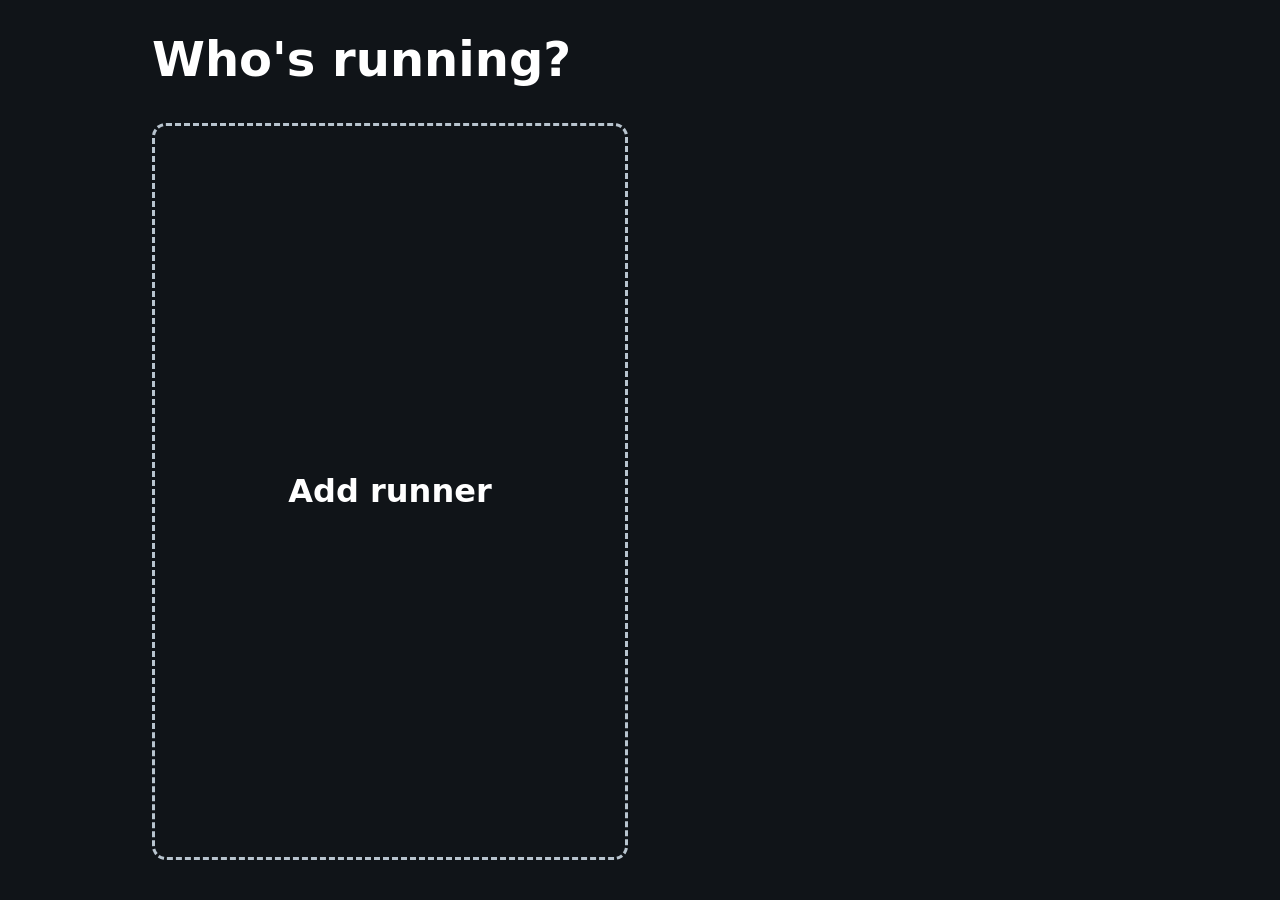
<file: index.html>
<!doctype html>
<html lang="en">
  <head>
    <meta charset="utf-8" />
    <meta name="viewport" content="width=device-width, initial-scale=1, viewport-fit=cover" />
    <meta name="theme-color" content="#101418" />
    <title>Treadmill C25K</title>
    <link rel="manifest" href="manifest.webmanifest" />
    <link rel="icon" href="icons/icon-192.png" />
    <link rel="stylesheet" href="styles.css" />
    <script type="module" src="js/app.js"></script>
  </head>
  <body>
    <main id="screen-home" class="screen page" hidden>
      <h1>Who's running?</h1>
      <div id="profile-list" class="profile-list"></div>
    </main>

    <template id="profile-template">
      <section class="profile">
        <button type="button" class="profile-pick">
          <span class="profile-name"></span>
          <span class="profile-progress"></span>
          <span class="profile-session"></span>
        </button>
        <div class="profile-checkin" hidden>
          <span>Weekly check-in: about a minute</span>
          <button type="button" class="checkin-start primary">Start</button>
          <button type="button" class="checkin-later secondary">Not now</button>
        </div>
        <div class="profile-actions">
          <button type="button" class="profile-plan secondary">Plan</button>
          <button type="button" class="profile-journey secondary">Journey</button>
          <button type="button" class="profile-settings secondary">Settings</button>
        </div>
      </section>
    </template>

    <main id="screen-checkin" class="screen light-screen" hidden>
      <div class="light-page">
        <header class="light-header">
          <div>
            <h1>Weekly check-in</h1>
            <p id="checkin-week" class="light-note"></p>
          </div>
          <div class="step-dots" aria-hidden="true">
            <span class="step-dot"></span><span class="step-dot"></span><span class="step-dot"></span>
          </div>
        </header>
        <div id="checkin-body" class="light-stack"></div>
      </div>
    </main>

    <main id="screen-journey" class="screen light-screen" hidden>
      <div class="light-page">
        <header class="light-header">
          <div>
            <h1 id="journey-title"></h1>
            <p id="journey-subtitle" class="light-note"></p>
          </div>
        </header>
        <div id="journey-body" class="light-stack"></div>
        <div class="light-actions">
          <button type="button" id="journey-back" class="light-primary">Back</button>
        </div>
      </div>
    </main>

    <main id="screen-plan" class="screen page" hidden>
      <h1 id="plan-title"></h1>
      <p class="lead">Every run also has a 5 min warm-up walk and a 5 min cool-down walk.</p>
      <div id="plan-weeks" class="plan-weeks"></div>
      <div class="actions">
        <button type="button" id="plan-back" class="secondary">Back</button>
      </div>
    </main>

    <template id="plan-week-template">
      <section class="plan-week">
        <div class="plan-week-header">
          <h2 class="plan-week-title"></h2>
          <span class="plan-week-status"></span>
        </div>
        <div class="plan-days"></div>
      </section>
    </template>

    <template id="plan-day-template">
      <div class="plan-day">
        <strong class="plan-day-label"></strong>
        <span class="plan-day-steps"></span>
        <span class="plan-day-total"></span>
      </div>
    </template>

    <main id="screen-prep" class="screen page" hidden>
      <h1 id="prep-title"></h1>
      <p id="prep-session" class="lead"></p>
      <section id="prep-hr" class="panel">
        <p>Start a Treadmill activity on the watch and turn on Broadcast HR, then connect.</p>
        <p id="prep-hr-status" class="status"></p>
        <p id="prep-hr-message" class="message"></p>
        <button type="button" id="prep-connect" class="secondary">Connect heart rate</button>
      </section>
      <div class="actions">
        <button type="button" id="prep-back" class="secondary">Back</button>
        <button type="button" id="prep-start" class="primary">Start run</button>
      </div>
    </main>

    <main id="screen-run" class="screen run" hidden>
      <header class="run-top">
        <span class="run-info">
          <strong id="run-runner"></strong>
          <span id="run-session"></span>
          <span id="run-elapsed"></span>
        </span>
        <span class="run-controls">
          <button type="button" id="switch-button" class="ghost" hidden></button>
          <button type="button" id="pause-button" class="ghost">Pause</button>
          <button type="button" id="lock-button" class="ghost">Lock</button>
        </span>
      </header>

      <section class="run-centre">
        <div id="banner" class="banner" role="status"></div>
        <div id="run-main" class="run-main">
          <div id="run-label" class="run-label"></div>
          <div id="run-countdown" class="run-countdown"></div>
        </div>
        <div id="run-paused" class="run-paused" hidden>
          <div class="run-label">PAUSED</div>
          <div class="actions">
            <button type="button" id="end-button" class="secondary">End run</button>
            <button type="button" id="resume-button" class="primary">Resume</button>
          </div>
        </div>
      </section>

      <footer class="run-tiles">
        <button type="button" id="run-hr-tile" class="tile">
          <span class="tile-title">Heart rate</span>
          <span id="run-hr" class="tile-value"></span>
          <span id="run-hr-detail" class="tile-detail"></span>
          <span id="run-hr-purpose" class="zone-box" hidden></span>
        </button>
        <div class="tile">
          <span class="tile-title">Next</span>
          <span id="run-next" class="tile-value tile-value-text"></span>
        </div>
        <div class="tile">
          <span class="tile-title">Run time left</span>
          <span id="run-left" class="tile-value"></span>
        </div>
      </footer>

      <div id="lock-overlay" class="lock-overlay" hidden>
        <div class="lock-hint">
          Locked. Hold for 2 seconds to unlock.
          <span class="lock-progress"></span>
        </div>
      </div>
    </main>

    <main id="screen-finish" class="screen page" hidden>
      <h1 id="finish-title"></h1>
      <dl class="stats">
        <div><dt>Time</dt><dd id="finish-time"></dd></div>
        <div><dt>Average HR</dt><dd id="finish-avg-hr"></dd></div>
        <div><dt>Max HR</dt><dd id="finish-max-hr"></dd></div>
      </dl>
      <section id="finish-peak" class="panel" hidden>
        <p id="finish-peak-text" class="status"></p>
        <button type="button" id="finish-peak-update" class="secondary">Update max HR and zones</button>
      </section>
      <div class="actions">
        <button type="button" id="finish-no" class="secondary"></button>
        <button type="button" id="finish-yes" class="primary"></button>
      </div>
    </main>

    <main id="screen-resume" class="screen page" hidden>
      <h1>Resume run?</h1>
      <p id="resume-detail" class="lead"></p>
      <div class="actions">
        <button type="button" id="resume-no" class="secondary">Discard</button>
        <button type="button" id="resume-yes" class="primary">Resume run</button>
      </div>
    </main>

    <main id="screen-settings" class="screen page" hidden>
      <h1 id="settings-title"></h1>
      <form id="settings-form">
        <label class="field">
          <span>Name</span>
          <input id="settings-name" type="text" maxlength="20" autocomplete="off" />
        </label>
        <label class="field check">
          <input id="settings-use-hr" type="checkbox" />
          <span>Uses a heart rate sensor</span>
        </label>
        <label class="field check">
          <input id="settings-track-weight" type="checkbox" />
          <span>Track weight in weekly check-ins (optional)</span>
        </label>

        <section class="panel">
          <h2 id="settings-zone-title"></h2>
          <p id="settings-zone-intro"></p>
          <div class="zone-details">
            <label id="settings-resting-field" class="field"><span>Resting HR</span><input id="settings-resting-hr" type="number" inputmode="numeric" min="30" max="120" /></label>
            <label id="settings-age-field" class="field"><span>Age</span><input id="settings-age" type="number" inputmode="numeric" min="10" max="100" /></label>
            <label class="field"><span id="settings-max-label"></span><input id="settings-max-hr" type="number" inputmode="numeric" min="100" max="240" /></label>
          </div>
          <p id="settings-zone-message" class="message"></p>
          <button type="button" id="settings-calculate" class="secondary">Calculate zones</button>
        </section>

        <fieldset>
          <legend>HR zones: bpm each zone starts at. Calculate them above or copy them from Garmin Connect.</legend>
          <div class="zones">
            <label class="field zone-field"><span class="zone-name"></span><input class="zone-input" type="number" inputmode="numeric" min="30" max="240" /><span class="zone-box"></span></label>
            <label class="field zone-field"><span class="zone-name"></span><input class="zone-input" type="number" inputmode="numeric" min="30" max="240" /><span class="zone-box"></span></label>
            <label class="field zone-field"><span class="zone-name"></span><input class="zone-input" type="number" inputmode="numeric" min="30" max="240" /><span class="zone-box"></span></label>
            <label class="field zone-field"><span class="zone-name"></span><input class="zone-input" type="number" inputmode="numeric" min="30" max="240" /><span class="zone-box"></span></label>
            <label class="field zone-field"><span class="zone-name"></span><input class="zone-input" type="number" inputmode="numeric" min="30" max="240" /><span class="zone-box"></span></label>
          </div>
        </fieldset>

        <label class="field">
          <span>HR ceiling in bpm (optional): a banner shows after 30 s above this</span>
          <input id="settings-ceiling" type="number" inputmode="numeric" min="30" max="240" />
        </label>

        <section class="panel">
          <h2>Test heart rate</h2>
          <p id="settings-hr-status" class="status"></p>
          <p id="settings-hr-message" class="message"></p>
          <button type="button" id="settings-connect" class="secondary">Connect heart rate</button>
        </section>

        <p id="settings-message" class="message"></p>
        <div class="actions">
          <button type="button" id="settings-back" class="secondary">Back</button>
          <button type="submit" class="primary">Save</button>
        </div>

        <section id="settings-delete" class="panel">
          <button type="button" id="delete-runner" class="secondary">Delete runner</button>
          <div id="delete-confirm" class="delete-confirm" hidden>
            <p id="delete-text" class="status"></p>
            <div class="actions">
              <button type="button" id="delete-cancel" class="secondary">Keep runner</button>
              <button type="button" id="delete-yes" class="danger">Delete</button>
            </div>
          </div>
        </section>
      </form>
    </main>
  </body>
</html>
</file>
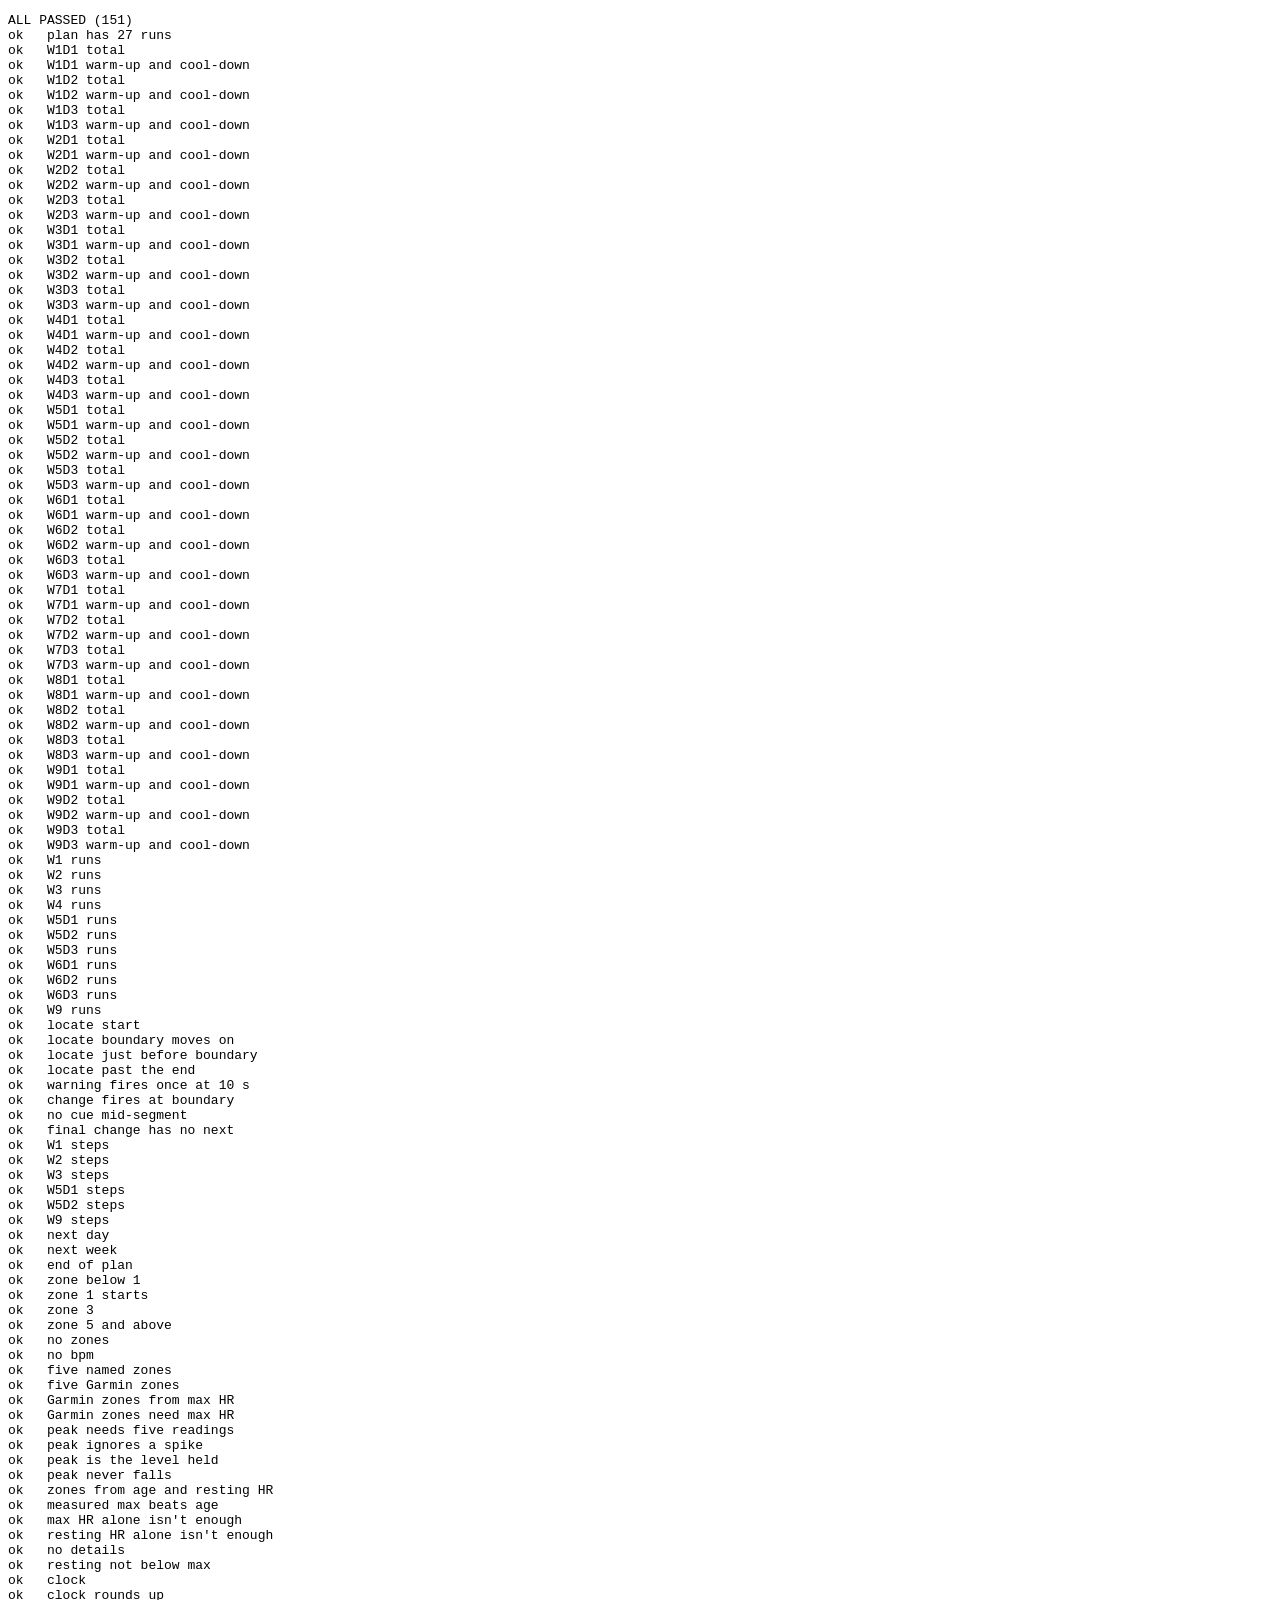
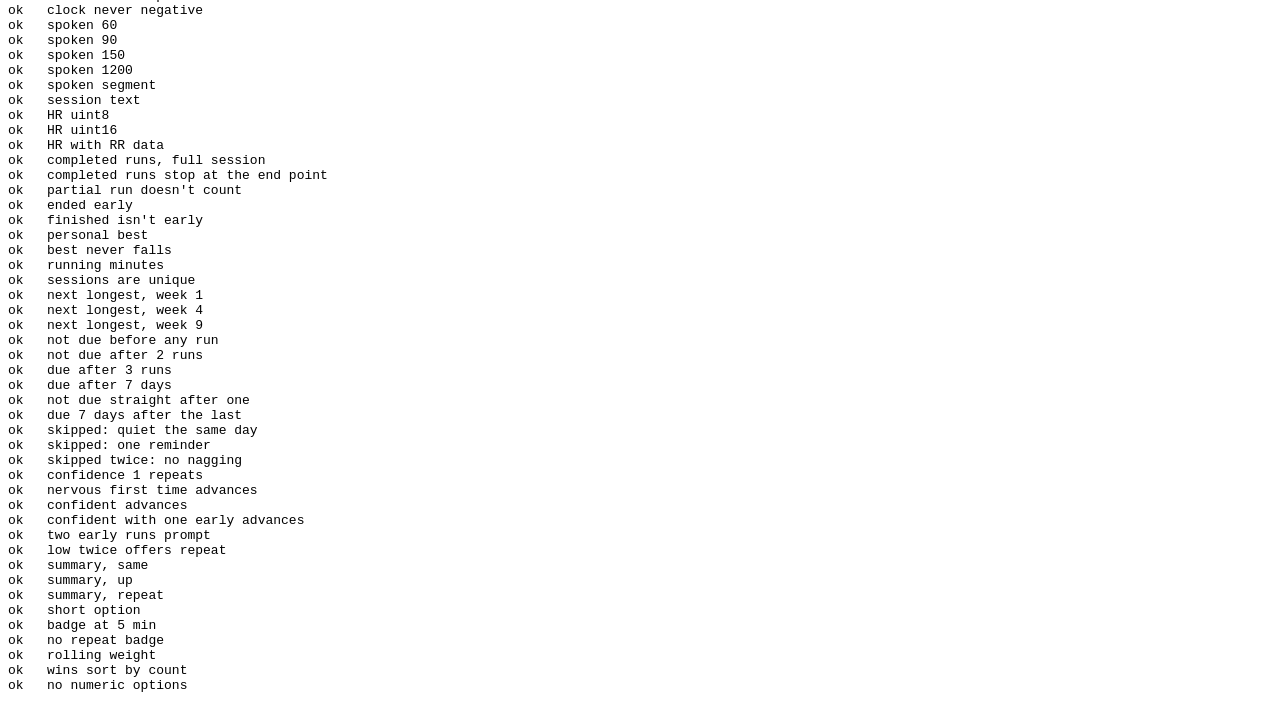
<file: tests/index.html>
<!doctype html>
<html lang="en">
  <head>
    <meta charset="utf-8" />
    <title>C25K logic tests</title>
  </head>
  <body>
    <pre id="output"></pre>
    <script type="module">
      import {
        GARMIN_ZONE_INFO, ZONE_INFO, calculateGarminZones, calculateZones, cuesBetween, describeIntervals, describeSession, sustainedPeak, formatClock, locate, nextDay, parseHeartRate,
        spokenDuration, spokenSegment, totalSeconds, zoneFor,
      } from "../js/engine.js";

      const logic = await import("../js/checkin-logic.js");
      const lines = [];
      let failures = 0;
      function check(name, actual, expected) {
        const pass = JSON.stringify(actual) === JSON.stringify(expected);
        if (!pass) failures++;
        lines.push(`${pass ? "ok  " : "FAIL"} ${name}${pass ? "" : `: got ${JSON.stringify(actual)}, expected ${JSON.stringify(expected)}`}`);
      }

      const plan = await (await fetch("../plan.json")).json();
      const session = (week, day) => plan.find((e) => e.week === week && e.day === day).segments;

      // Minutes from the NHS plan, warm-up and cool-down included.
      const nhsMinutes = {
        "1.1": 28.5, "1.2": 28.5, "1.3": 28.5,
        "2.1": 29, "2.2": 29, "2.3": 29,
        "3.1": 25, "3.2": 25, "3.3": 25,
        "4.1": 31.5, "4.2": 31.5, "4.3": 31.5,
        "5.1": 31, "5.2": 31, "5.3": 30,
        "6.1": 34, "6.2": 33, "6.3": 35,
        "7.1": 35, "7.2": 35, "7.3": 35,
        "8.1": 38, "8.2": 38, "8.3": 38,
        "9.1": 40, "9.2": 40, "9.3": 40,
      };
      check("plan has 27 runs", plan.length, 27);
      for (const entry of plan) {
        const key = `${entry.week}.${entry.day}`;
        check(`W${entry.week}D${entry.day} total`, totalSeconds(entry.segments) / 60, nhsMinutes[key]);
        check(`W${entry.week}D${entry.day} warm-up and cool-down`,
          [entry.segments[0], entry.segments.at(-1)],
          [{ type: "warmup", seconds: 300 }, { type: "cooldown", seconds: 300 }]);
      }
      const runsIn = (s) => s.filter((x) => x.type === "run").map((x) => x.seconds / 60);
      check("W1 runs", runsIn(session(1, 1)), Array(8).fill(1));
      check("W2 runs", runsIn(session(2, 1)), Array(6).fill(1.5));
      check("W3 runs", runsIn(session(3, 1)), [1.5, 3, 1.5, 3]);
      check("W4 runs", runsIn(session(4, 1)), [3, 5, 3, 5]);
      check("W5D1 runs", runsIn(session(5, 1)), [5, 5, 5]);
      check("W5D2 runs", runsIn(session(5, 2)), [8, 8]);
      check("W5D3 runs", runsIn(session(5, 3)), [20]);
      check("W6D1 runs", runsIn(session(6, 1)), [5, 8, 5]);
      check("W6D2 runs", runsIn(session(6, 2)), [10, 10]);
      check("W6D3 runs", runsIn(session(6, 3)), [25]);
      check("W9 runs", runsIn(session(9, 3)), [30]);

      const s = session(3, 1);
      check("locate start", locate(s, 0).index, 0);
      check("locate boundary moves on", locate(s, 300).index, 1);
      check("locate just before boundary", locate(s, 299.9).index, 0);
      check("locate past the end", locate(s, 99999), null);

      check("warning fires once at 10 s", cuesBetween(s, 289.9, 290.1).map((c) => c.kind), ["warning"]);
      check("change fires at boundary", cuesBetween(s, 299.9, 300.1).map((c) => c.kind), ["change"]);
      check("no cue mid-segment", cuesBetween(s, 100, 101), []);
      check("final change has no next", cuesBetween(s, totalSeconds(s) - 0.1, totalSeconds(s) + 0.1)[0].next, null);

      check("W1 steps", describeIntervals(session(1, 1)), "Repeat 7 times: run 1 min, walk 1.5 min, then run 1 min");
      check("W2 steps", describeIntervals(session(2, 1)), "Repeat 5 times: run 1.5 min, walk 2 min, then run 1.5 min");
      check("W3 steps", describeIntervals(session(3, 1)), "Run 1.5 min, walk 1.5 min, run 3 min, walk 3 min, run 1.5 min, walk 1.5 min, run 3 min");
      check("W5D1 steps", describeIntervals(session(5, 1)), "Repeat 2 times: run 5 min, walk 3 min, then run 5 min");
      check("W5D2 steps", describeIntervals(session(5, 2)), "Run 8 min, walk 5 min, run 8 min");
      check("W9 steps", describeIntervals(session(9, 1)), "Run 30 min");

      check("next day", nextDay(1, 1), { week: 1, day: 2 });
      check("next week", nextDay(1, 3), { week: 2, day: 1 });
      check("end of plan", nextDay(9, 3), null);

      const zones = [100, 120, 140, 160, 180];
      check("zone below 1", zoneFor(99, zones), 0);
      check("zone 1 starts", zoneFor(100, zones), 1);
      check("zone 3", zoneFor(150, zones), 3);
      check("zone 5 and above", zoneFor(200, zones), 5);
      check("no zones", zoneFor(150, null), null);
      check("no bpm", zoneFor(null, zones), null);

      check("five named zones", ZONE_INFO.filter((z) => z.name && z.purpose).length, 5);
      check("five Garmin zones", GARMIN_ZONE_INFO.filter((z) => z.name && z.purpose).length, 5);
      check("Garmin zones from max HR", calculateGarminZones(190), [95, 114, 133, 152, 171]);
      check("Garmin zones need max HR", calculateGarminZones(null), null);
      check("peak needs five readings", sustainedPeak([190, 190, 190, 190], 150), 150);
      check("peak ignores a spike", sustainedPeak([150, 151, 220, 152, 150], 140), 150);
      check("peak is the level held", sustainedPeak([185, 188, 186, 187, 190], 150), 185);
      check("peak never falls", sustainedPeak([120, 120, 120, 120, 120], 150), 150);
      // Worked example from the evidence document: age 35, resting 60.
      check("zones from age and resting HR", calculateZones({ age: 35, restingHr: 60 }), [60, 110, 134, 153, 172]);
      check("measured max beats age", calculateZones({ age: 35, maxHr: 190, restingHr: 60 }), [60, 112, 138, 158, 177]);
      check("max HR alone isn't enough", calculateZones({ maxHr: 190 }), null);
      check("resting HR alone isn't enough", calculateZones({ restingHr: 60 }), null);
      check("no details", calculateZones({}), null);
      check("resting not below max", calculateZones({ maxHr: 100, restingHr: 100 }), null);

      check("clock", formatClock(90), "1:30");
      check("clock rounds up", formatClock(89.2), "1:30");
      check("clock never negative", formatClock(-1), "0:00");
      check("spoken 60", spokenDuration(60), "1 minute");
      check("spoken 90", spokenDuration(90), "90 seconds");
      check("spoken 150", spokenDuration(150), "2 and a half minutes");
      check("spoken 1200", spokenDuration(1200), "20 minutes");
      check("spoken segment", spokenSegment({ type: "run", seconds: 90 }), "Run for 90 seconds");
      check("session text", describeSession(session(1, 1)), "8 runs, 8 min running, 28.5 min total");

      check("HR uint8", parseHeartRate(new DataView(new Uint8Array([0x00, 150]).buffer)), 150);
      check("HR uint16", parseHeartRate(new DataView(new Uint8Array([0x01, 0x2c, 0x01]).buffer)), 300);
      check("HR with RR data", parseHeartRate(new DataView(new Uint8Array([0x10, 72, 0x20, 0x03]).buffer)), 72);

      // Weekly check-in
      const day = 86400000;
      const at = (days) => new Date(Date.UTC(2026, 0, 1) + days * day).toISOString();
      const fullRun = (d, week, dayNo) => ({
        runnerId: "a", week, day: dayNo, completed: true, date: at(d), duration: totalSeconds(session(week, dayNo)),
      });
      const week1 = [fullRun(0, 1, 1), fullRun(2, 1, 2), fullRun(4, 1, 3)];
      const profile = { id: "a", week: 2, day: 1, planComplete: false };
      const checkinAt = (d, confidence, extra = {}) => ({
        id: `c${d}`, runnerId: "a", planWeek: 1, date: at(d), wins: [],
        answers: { energy: 2, runFeel: 2, sleep: 2, confidence }, ...extra,
      });

      check("completed runs, full session", logic.completedRuns(plan, week1[0]).length, 8);
      check("completed runs stop at the end point", logic.completedRuns(plan, { ...week1[0], duration: 420 }), [60]);
      check("partial run doesn't count", logic.completedRuns(plan, { ...week1[0], duration: 330 }), []);
      check("ended early", logic.endedEarly(plan, { ...week1[0], duration: 420 }), true);
      check("finished isn't early", logic.endedEarly(plan, week1[0]), false);
      check("personal best", logic.personalBestMinutes(plan, week1), 1);
      check("best never falls", logic.personalBestMinutes(plan, [fullRun(1, 3, 1), { ...fullRun(2, 1, 1) }]), 3);
      check("running minutes", logic.runningMinutes(plan, week1), 24);
      check("sessions are unique", logic.sessionsDone([...week1, week1[0]]), 3);
      check("next longest, week 1", logic.nextLongestMinutes(plan, 1), 1.5);
      check("next longest, week 4", logic.nextLongestMinutes(plan, 4), 20);
      check("next longest, week 9", logic.nextLongestMinutes(plan, 9), 30);

      check("not due before any run", logic.checkinDue(profile, [], [], Date.parse(at(1))), false);
      check("not due after 2 runs", logic.checkinDue(profile, week1.slice(0, 2), [], Date.parse(at(3))), false);
      check("due after 3 runs", logic.checkinDue(profile, week1, [], Date.parse(at(4))), true);
      check("due after 7 days", logic.checkinDue(profile, week1.slice(0, 1), [], Date.parse(at(7))), true);
      const done = checkinAt(5, 3);
      check("not due straight after one", logic.checkinDue(profile, week1, [done], Date.parse(at(6))), false);
      check("due 7 days after the last", logic.checkinDue(profile, week1, [done], Date.parse(at(12))), true);
      const skip1 = logic.nextSkip(profile, week1, [], Date.parse(at(4)));
      check("skipped: quiet the same day", logic.checkinDue({ ...profile, checkinSkip: skip1 }, week1, [], Date.parse(at(4.5))), false);
      check("skipped: one reminder", logic.checkinDue({ ...profile, checkinSkip: skip1 }, week1, [], Date.parse(at(5.5))), true);
      const skip2 = logic.nextSkip({ ...profile, checkinSkip: skip1 }, week1, [], Date.parse(at(6)));
      check("skipped twice: no nagging", logic.checkinDue({ ...profile, checkinSkip: skip2 }, week1, [], Date.parse(at(30))), false);

      const early = [{ ...week1[0], duration: 420 }, { ...week1[1], duration: 420 }, week1[2]];
      check("confidence 1 repeats", logic.repeatDecision(plan, 1, null, week1), "repeat");
      check("nervous first time advances", logic.repeatDecision(plan, 2, null, week1), "advance");
      check("confident advances", logic.repeatDecision(plan, 3, null, week1), "advance");
      check("confident with one early advances", logic.repeatDecision(plan, 4, null, [early[0]]), "advance");
      check("two early runs prompt", logic.repeatDecision(plan, 3, null, early), "Two runs ended early this week. Repeat the week, or move on?");
      check("low twice offers repeat", logic.repeatDecision(plan, 2, checkinAt(1, 2), week1).includes("Repeat"), true);
      check("summary, same", logic.confidenceSummary(checkinAt(2, 2), checkinAt(1, 2), false), "Same as week 1, and still going");
      check("summary, up", logic.confidenceSummary(checkinAt(2, 2), checkinAt(1, 1), false), "Up from week 1");
      check("summary, repeat", logic.confidenceSummary(checkinAt(2, 1), checkinAt(1, 1), true), "Next week repeats this one. That's the plan working.");
      check("short option", logic.shortOption("Nervous, but I'll try"), "Nervous");
      const badgeCheckin = checkinAt(2, 3);
      check("badge at 5 min", logic.unlockedBadge(plan, [fullRun(1, 4, 1)], [badgeCheckin], badgeCheckin), "5 min run");
      const laterCheckin = checkinAt(3, 3);
      check("no repeat badge", logic.unlockedBadge(plan, [fullRun(1, 4, 1)], [badgeCheckin, laterCheckin], laterCheckin), null);
      check("rolling weight", logic.rollingWeight([90, 87, 84, 81]), [90, 88.5, 87, 84]);
      check("wins sort by count", logic.winCounts([{ wins: ["A", "B"] }, { wins: ["B"] }])[0], { win: "B", count: 2 });
      check("no numeric options", (await (await fetch("../checkinQuestions.json")).json()).every((q) => q.options.length === 4 && q.options.every((o) => !/\d/.test(o))), true);

      lines.unshift(failures ? `${failures} FAILED` : `ALL PASSED (${lines.length})`);
      document.getElementById("output").textContent = lines.join("\n");
      document.title = failures ? "FAILED" : "PASSED";
    </script>
  </body>
</html>
</file>
<file: styles.css>
:root {
  color-scheme: dark;
  --bg: #101418;
  --surface: #1c2329;
  --surface-raised: #2a333b;
  --text: #ffffff;
  --text-muted: #b8c4ce;
  --accent: #1b7a3d;
  --error: #ffb4ab;
  --tile: rgba(0, 0, 0, 0.3);
  --seg-warmup: #37474f;
  --seg-run: #1b7a3d;
  --seg-walk: #0b5cad;
  --seg-cooldown: #37474f;
  --seg-paused: #2a333b;
  --zone0: #263238;
  --zone1: #455a64;
  --zone2: #0b5cad;
  --zone3: #1b7a3d;
  --zone4: #b35400;
  --zone5: #b3141b;
  --touch: 64px;
}

* {
  box-sizing: border-box;
}

[hidden] {
  display: none !important;
}

html,
body {
  height: 100%;
  margin: 0;
}

body {
  background: var(--bg);
  color: var(--text);
  font-family: system-ui, -apple-system, "Segoe UI", Roboto, sans-serif;
  font-size: 20px;
  line-height: 1.4;
  -webkit-user-select: none;
  user-select: none;
  overscroll-behavior: none;
}

button,
input {
  font: inherit;
  color: inherit;
}

button {
  min-height: var(--touch);
  min-width: var(--touch);
  padding: 12px 28px;
  border: 0;
  border-radius: 14px;
  background: var(--surface-raised);
  font-weight: 600;
  cursor: pointer;
  touch-action: manipulation;
}

button:focus-visible,
input:focus-visible {
  outline: 3px solid var(--text);
  outline-offset: 2px;
}

.primary {
  background: var(--accent);
}

.danger {
  background: var(--zone5);
}

.delete-confirm {
  display: flex;
  flex-direction: column;
  gap: 16px;
  width: 100%;
}

.ghost {
  background: var(--tile);
  padding: 8px 24px;
}

h1 {
  margin: 0 0 16px;
  font-size: 48px;
  line-height: 1.15;
}

h2 {
  margin: 0;
  font-size: 24px;
}

p {
  margin: 0;
}

/* Standard pages */

.page {
  max-width: 1040px;
  min-height: 100%;
  margin: 0 auto;
  padding: 32px 32px 40px;
  display: flex;
  flex-direction: column;
  gap: 20px;
}

.lead {
  font-size: 26px;
  color: var(--text-muted);
}

.panel {
  display: flex;
  flex-direction: column;
  align-items: flex-start;
  gap: 12px;
  padding: 20px;
  border-radius: 14px;
  background: var(--surface);
}

.status {
  font-weight: 600;
}

.message {
  color: var(--error);
}

.message:empty {
  display: none;
}

.actions {
  display: flex;
  gap: 16px;
  justify-content: flex-end;
}

.actions button {
  min-width: 220px;
  min-height: 80px;
  font-size: 26px;
}

.profile-list {
  flex: 1;
  display: grid;
  grid-template-columns: repeat(2, minmax(0, 1fr));
  gap: 24px;
}

.profile {
  display: flex;
  flex-direction: column;
  gap: 12px;
}

.profile-pick {
  flex: 1;
  min-height: 300px;
  display: flex;
  flex-direction: column;
  justify-content: center;
  gap: 10px;
  padding: 28px;
  background: var(--surface);
  text-align: left;
}

.profile-actions {
  display: flex;
  gap: 12px;
}

.profile-actions button {
  flex: 1;
  min-width: 0;
  padding: 12px;
}

.plan-weeks {
  display: flex;
  flex-direction: column;
  gap: 12px;
}

.plan-week {
  padding: 18px 20px;
  border: 3px solid transparent;
  border-radius: 14px;
  background: var(--surface);
}

.plan-week.current {
  border-color: var(--text);
  background: var(--surface-raised);
}

.plan-week.done .plan-week-title::before {
  content: "\2713\00a0";
}

.plan-week-header {
  display: flex;
  flex-wrap: wrap;
  align-items: baseline;
  justify-content: space-between;
  gap: 4px 16px;
  margin-bottom: 8px;
}

.plan-week-status {
  color: var(--text-muted);
  font-weight: 600;
}

.plan-week.current .plan-week-status {
  color: var(--text);
}

.plan-days {
  display: flex;
  flex-direction: column;
  gap: 12px;
}

.plan-day {
  display: grid;
  grid-template-columns: 130px minmax(0, 1fr);
  gap: 2px 16px;
}

.plan-day-steps {
  overflow-wrap: anywhere;
}

.plan-day-total {
  grid-column: 2;
  color: var(--text-muted);
  font-size: 18px;
}

.add-runner {
  min-height: 300px;
  border: 3px dashed var(--text-muted);
  background: transparent;
  font-size: 32px;
}

.profile-name {
  font-size: 56px;
  font-weight: 700;
  overflow-wrap: anywhere;
}

.profile-progress {
  font-size: 28px;
}

.profile-session {
  color: var(--text-muted);
  font-weight: 400;
}

.field {
  display: flex;
  flex-direction: column;
  gap: 6px;
}

.field input:not([type="checkbox"]) {
  width: 100%;
  min-height: var(--touch);
  padding: 8px 14px;
  border: 1px solid var(--text-muted);
  border-radius: 10px;
  background: var(--surface);
  -webkit-user-select: text;
  user-select: text;
}

.check {
  flex-direction: row;
  align-items: center;
  gap: 16px;
  min-height: var(--touch);
}

.check input {
  width: 36px;
  height: 36px;
  accent-color: var(--accent);
}

#settings-form {
  display: flex;
  flex-direction: column;
  gap: 20px;
}

fieldset {
  margin: 0;
  padding: 0;
  border: 0;
}

legend {
  padding: 0;
  margin-bottom: 8px;
}

.zones {
  display: grid;
  grid-template-columns: repeat(5, minmax(0, 1fr));
  gap: 12px;
}

.zone-box {
  align-self: center;
  padding: 2px 12px;
  border: 1px solid var(--text-muted);
  border-radius: 8px;
  font-size: 18px;
  font-weight: 600;
  white-space: nowrap;
}

.zone-details {
  display: grid;
  grid-template-columns: repeat(3, minmax(0, 1fr));
  gap: 12px;
  width: 100%;
}

.stats {
  flex: 1;
  margin: 0;
  display: grid;
  grid-template-columns: repeat(3, minmax(0, 1fr));
  gap: 16px;
  align-content: center;
}

.stats div {
  padding: 24px;
  border-radius: 14px;
  background: var(--surface);
  text-align: center;
}

.stats dd {
  margin: 0;
  font-size: 64px;
  font-weight: 700;
  font-variant-numeric: tabular-nums;
}

/* Run screen: 10% top bar, 60% centre, 30% tiles */

.run {
  position: fixed;
  inset: 0;
  display: grid;
  grid-template-columns: minmax(0, 1fr);
  grid-template-rows: minmax(84px, 10%) minmax(0, 60fr) minmax(0, 30fr);
  background: var(--seg-run);
  transition: background-color 0.6s ease;
  touch-action: manipulation;
}

.run[data-background="warmup"] { background: var(--seg-warmup); }
.run[data-background="run"] { background: var(--seg-run); }
.run[data-background="walk"] { background: var(--seg-walk); }
.run[data-background="cooldown"] { background: var(--seg-cooldown); }
.run[data-background="paused"] { background: var(--seg-paused); }
.run[data-background="zone0"] { background: var(--zone0); }
.run[data-background="zone1"] { background: var(--zone1); }
.run[data-background="zone2"] { background: var(--zone2); }
.run[data-background="zone3"] { background: var(--zone3); }
.run[data-background="zone4"] { background: var(--zone4); }
.run[data-background="zone5"] { background: var(--zone5); }

.run-top {
  display: flex;
  align-items: center;
  justify-content: space-between;
  gap: 16px;
  padding: 10px 20px;
}

.run-info {
  display: flex;
  gap: 24px;
  min-width: 0;
  white-space: nowrap;
  overflow: hidden;
  font-size: 24px;
  font-variant-numeric: tabular-nums;
}

.run-controls {
  display: flex;
  flex: none;
  gap: 12px;
  max-width: 60%;
}

.run-controls button {
  flex: none;
}

#switch-button {
  flex: 0 1 auto;
  min-width: 0;
  overflow: hidden;
  text-overflow: ellipsis;
  white-space: nowrap;
}

.run-centre {
  position: relative;
  display: flex;
  align-items: center;
  justify-content: center;
  min-height: 0;
  overflow: hidden;
}

.run-main {
  display: flex;
  flex-direction: column;
  align-items: center;
}

.run-label {
  font-size: clamp(64px, min(13vh, 11vw), 130px);
  font-weight: 800;
  line-height: 1;
  letter-spacing: 0.02em;
}

/* Digit height is about 0.72 of the font size, so 180px clears the 120px rule. */
.run-countdown {
  font-size: max(180px, min(36vh, 30vw));
  font-weight: 800;
  line-height: 0.95;
  font-variant-numeric: tabular-nums;
}

.run-paused {
  display: flex;
  flex-direction: column;
  align-items: center;
  gap: 40px;
}

.run-paused .actions {
  align-items: center;
  justify-content: center;
}

#resume-button {
  min-width: 320px;
  min-height: 120px;
  font-size: 44px;
}

#end-button {
  border: 2px solid var(--text);
  background: transparent;
}

.banner {
  position: absolute;
  top: 12px;
  left: 50%;
  z-index: 1;
  max-width: calc(100% - 32px);
  padding: 14px 36px;
  border-radius: 14px;
  background: rgba(0, 0, 0, 0.8);
  font-size: 40px;
  font-weight: 700;
  text-align: center;
  opacity: 0;
  transform: translateX(-50%);
  transition: opacity 0.6s ease;
  pointer-events: none;
}

.banner.visible {
  opacity: 1;
}

.banner.alert {
  background: #ffffff;
  color: #101418;
}

.run-tiles {
  display: grid;
  grid-template-columns: repeat(3, minmax(0, 1fr));
  gap: 14px;
  padding: 0 20px 20px;
  min-height: 0;
}

.tile {
  display: flex;
  flex-direction: column;
  align-items: center;
  justify-content: center;
  min-width: 0;
  min-height: 0;
  padding: 6px 12px;
  border-radius: 14px;
  background: var(--tile);
  font-weight: 400;
}

.tile:disabled {
  opacity: 1;
  cursor: default;
}

.tile-title {
  font-size: 20px;
}

.tile-value {
  font-size: clamp(48px, min(11vh, 9.5vw), 96px);
  font-weight: 800;
  line-height: 1.05;
  font-variant-numeric: tabular-nums;
}

.tile-value-text {
  font-size: clamp(32px, min(6vh, 5vw), 56px);
  text-align: center;
}

.tile-detail {
  font-size: 24px;
  font-weight: 600;
}

.lock-overlay {
  position: absolute;
  inset: 0;
  z-index: 2;
  display: flex;
  justify-content: center;
  align-items: flex-start;
  padding-top: 14px;
  touch-action: none;
}

.lock-hint {
  position: relative;
  overflow: hidden;
  padding: 12px 28px;
  border-radius: 14px;
  background: rgba(0, 0, 0, 0.75);
  font-size: 24px;
  font-weight: 600;
}

.lock-progress {
  position: absolute;
  left: 0;
  bottom: 0;
  width: 100%;
  height: 6px;
  background: var(--text);
  transform: scaleX(0);
  transform-origin: left;
}

.lock-overlay.holding .lock-progress {
  transform: scaleX(1);
  transition: transform 2s linear;
}

/* Weekly check-in and journey: light screens from the feature's own tokens */

.profile-checkin {
  display: grid;
  grid-template-columns: minmax(0, 1fr) auto auto;
  align-items: center;
  gap: 10px;
  padding: 10px 12px;
  border-radius: 14px;
  background: var(--surface);
}

.profile-checkin button {
  padding: 12px 16px;
}

.light-screen {
  --navy: #1f3a5f;
  --teal: #2a9d8f;
  --teal-text: #1f7a70;
  --amber: #e9a23b;
  --blue: #5b7db1;
  --grey-text: #4a5568;
  --border: #c9d3df;
  --light-bg: #f4f6f9;
  --card: #ffffff;
  min-height: 100%;
  background: var(--light-bg);
  color: var(--navy);
  font-family: "Plus Jakarta Sans", system-ui, -apple-system, "Segoe UI", Roboto, sans-serif;
}

.light-page {
  max-width: 1160px;
  margin: 0 auto;
  padding: 24px;
}

.light-header {
  display: flex;
  align-items: center;
  justify-content: space-between;
  gap: 16px;
  margin-bottom: 16px;
}

.light-header h1 {
  margin: 0;
  font-size: 36px;
  overflow-wrap: anywhere;
}

.step-dots {
  display: flex;
  gap: 10px;
}

.step-dot {
  width: 14px;
  height: 14px;
  border-radius: 50%;
  background: var(--border);
}

.step-dot.active {
  background: var(--teal-text);
}

.light-stack {
  display: flex;
  flex-direction: column;
  gap: 14px;
}

.light-card {
  padding: 18px;
  border-radius: 18px;
  background: var(--card);
}

.light-card h3 {
  margin: 0 0 8px;
  font-size: 22px;
}

.light-note {
  margin: 0;
  color: var(--grey-text);
  font-size: 18px;
}

.checkin-strip {
  padding: 12px 18px;
  border-radius: 14px;
  background: var(--card);
  color: var(--teal-text);
  font-weight: 700;
}

.light-screen button {
  min-height: 56px;
  min-width: 56px;
  color: var(--navy);
}

.light-screen .light-primary {
  background: var(--navy);
  color: #ffffff;
}

.light-screen .light-primary:disabled {
  background: var(--border);
  color: var(--grey-text);
  cursor: default;
}

.light-screen .light-secondary {
  border: 2px solid var(--navy);
  background: var(--card);
}

.light-actions {
  display: flex;
  justify-content: flex-end;
  gap: 14px;
  margin-top: 16px;
}

.light-actions button {
  min-width: 200px;
}

.question {
  display: grid;
  grid-template-columns: minmax(0, 1fr) minmax(0, 2.4fr);
  align-items: center;
  gap: 16px;
}

.question-options,
.wins-grid {
  display: grid;
  grid-template-columns: repeat(4, minmax(0, 1fr));
  gap: 10px;
}

.light-screen .choice,
.light-screen .win-toggle {
  padding: 10px;
  border: 2px solid var(--border);
  background: var(--card);
  font-size: 18px;
  overflow-wrap: anywhere;
}

.light-screen .choice[aria-pressed="true"] {
  border-color: var(--teal-text);
  background: var(--teal-text);
  color: #ffffff;
}

.light-screen .win-toggle[aria-pressed="true"] {
  border-color: var(--amber);
  background: var(--amber);
  color: var(--navy);
}

.light-field {
  display: flex;
  flex-direction: column;
  gap: 6px;
  max-width: 320px;
  margin-bottom: 10px;
}

.light-field input {
  min-height: 56px;
  padding: 8px 14px;
  border: 2px solid var(--border);
  border-radius: 10px;
  background: var(--card);
  color: var(--navy);
  -webkit-user-select: text;
  user-select: text;
}

.choice-card h3 {
  margin: 0;
  font-size: 28px;
}

.summary-layout {
  display: grid;
  grid-template-columns: minmax(0, 1fr) minmax(0, 2fr);
  gap: 14px;
}

.summary-ring {
  display: flex;
  flex-direction: column;
  align-items: center;
  justify-content: center;
  gap: 8px;
  text-align: center;
}

.ring {
  width: 180px;
  height: 180px;
}

.ring-big {
  fill: #1f3a5f;
  font-size: 34px;
  font-weight: 800;
}

.ring-small {
  fill: #4a5568;
  font-size: 11px;
}

.badge,
.chip {
  padding: 6px 14px;
  border-radius: 999px;
  background: var(--amber);
  color: var(--navy);
  font-size: 18px;
  font-weight: 700;
}

.summary-cards {
  display: flex;
  flex-direction: column;
  gap: 14px;
}

.then-now-values {
  font-size: 26px;
  font-weight: 800;
  overflow-wrap: anywhere;
}

.chips {
  display: flex;
  flex-wrap: wrap;
  gap: 10px;
}

.week-path {
  position: relative;
  display: grid;
  grid-template-columns: repeat(9, minmax(0, 1fr));
  gap: 4px;
  padding-top: 10px;
}

.path-bar {
  position: absolute;
  top: 34px;
  left: 5%;
  right: 5%;
  height: 8px;
  border-radius: 4px;
  background: var(--border);
}

.path-fill {
  height: 100%;
  border-radius: 4px;
  background: var(--teal);
}

.week-node {
  position: relative;
  display: flex;
  flex-direction: column;
  align-items: center;
  gap: 4px;
  text-align: center;
  font-size: 16px;
}

.week-node .light-note {
  font-size: 15px;
}

.week-dot {
  display: grid;
  place-items: center;
  width: 54px;
  height: 54px;
  border-radius: 50%;
  background: var(--border);
  color: var(--navy);
  font-size: 14px;
  font-weight: 700;
}

.week-node.done .week-dot {
  background: var(--teal-text);
  color: #ffffff;
}

.week-node.next .week-dot {
  border: 5px solid var(--amber);
  background: var(--card);
}

.journey-cards {
  display: grid;
  grid-template-columns: repeat(4, minmax(0, 1fr));
  gap: 14px;
}

.feel-chart {
  display: block;
  width: 100%;
  height: auto;
}

.chart-text {
  fill: #4a5568;
  font-size: 18px;
}

.chart-key {
  display: grid;
  grid-template-columns: repeat(2, minmax(0, 1fr));
  gap: 6px 18px;
  margin: 10px 0 0;
  padding: 0;
  list-style: none;
  font-size: 18px;
}

.chart-key li {
  display: flex;
  align-items: center;
  gap: 10px;
}

.key-sample {
  flex: none;
  width: 44px;
  height: 10px;
}

.win-bar {
  display: grid;
  grid-template-columns: minmax(0, 2fr) minmax(0, 3fr) 30px;
  align-items: center;
  gap: 10px;
  margin-bottom: 8px;
  font-size: 18px;
}

.win-bar-track {
  height: 14px;
  border-radius: 7px;
  background: var(--light-bg);
}

.win-bar-fill {
  height: 100%;
  border-radius: 7px;
  background: var(--amber);
}

.callout {
  margin-top: 10px;
  color: var(--teal-text);
  font-weight: 700;
}

@media (orientation: portrait) {
  .question {
    grid-template-columns: minmax(0, 1fr);
  }

  .summary-layout {
    grid-template-columns: minmax(0, 1fr);
  }

  .journey-cards {
    grid-template-columns: repeat(2, minmax(0, 1fr));
  }

  .week-path {
    grid-template-columns: repeat(5, minmax(0, 1fr));
    row-gap: 14px;
  }

  .path-bar {
    display: none;
  }
}

@media (prefers-reduced-motion: reduce) {
  .run,
  .banner {
    transition: none;
  }
}

/* Phone-width fallback; both tablet orientations use the rules above */
@media (max-width: 700px) {
  .profile-list,
  .stats,
  .zone-details,
  .question-options,
  .wins-grid,
  .journey-cards,
  .chart-key {
    grid-template-columns: minmax(0, 1fr);
  }

  .zones {
    grid-template-columns: repeat(2, minmax(0, 1fr));
  }

  .run-countdown {
    font-size: 180px;
  }

  .run-info {
    display: none;
  }

  .actions {
    flex-direction: column-reverse;
  }

  .profile-pick,
  .add-runner {
    min-height: 200px;
  }
}
</file>
